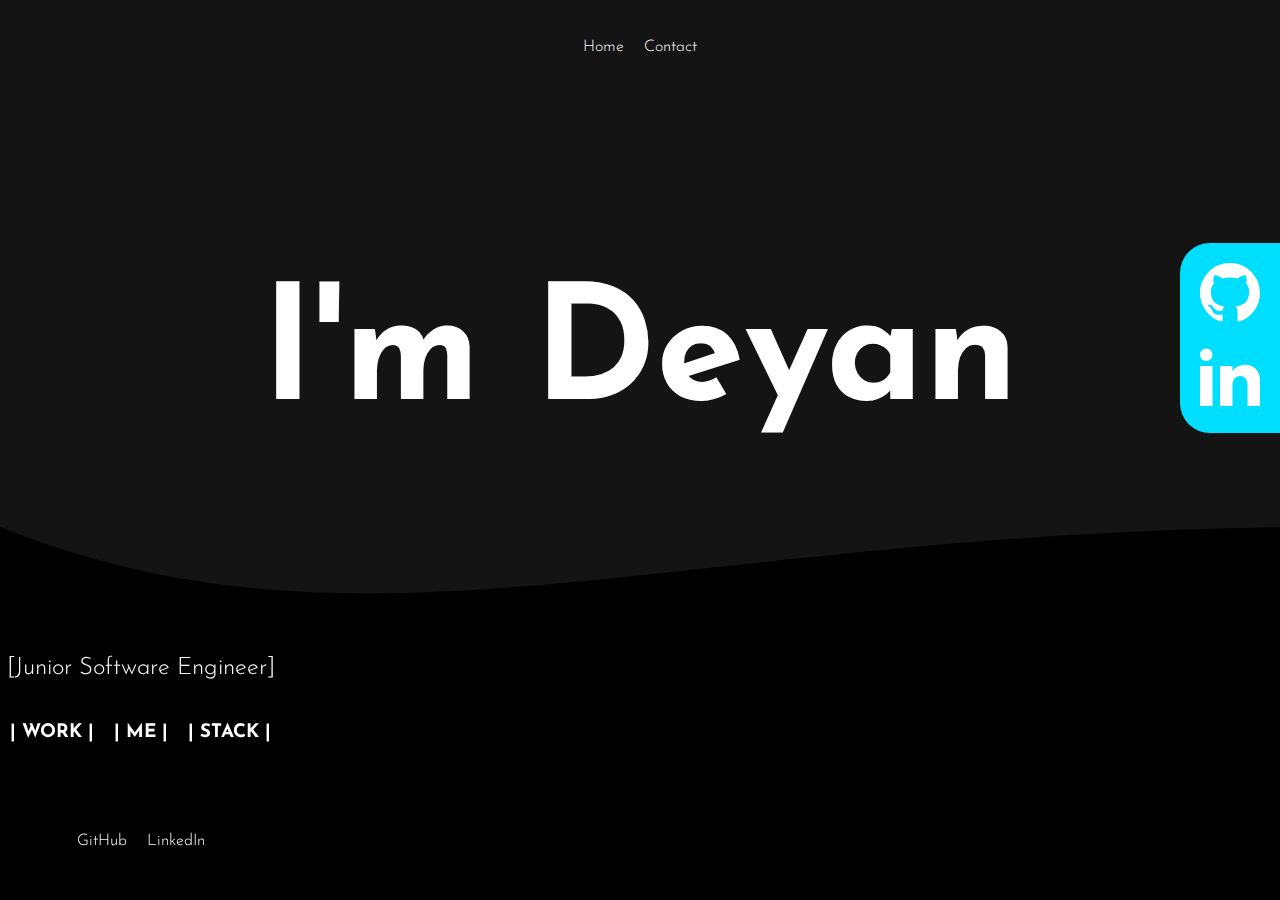
<file: index.html>
<!DOCTYPE html>
<html lang="en">
<head>
    <meta charset="UTF-8">
    <meta name="viewport" content="width=device-width, initial-scale=1">
    <title>Deyan Yonkov</title>
    <link rel="stylesheet" href="src/styles.css">
</head>
<body>
    <svg version="1.1" class="wave"
         xlmns="http://www.w3.org/200/svg">
        <path
                d="
                M0 67
                C 273,183
                  822, -40
                  1920,106
                V 600
                H 0
                V 67
                Z
                ">
            <animate
                    repeatCount="indefinite"
                    attributeName="d"
                    dur="40s"
                    attributeType="XML"
                    values="
                        M0 77
                        C 473, 283
                          822, -40
                          1920, 116

                          V 600
                          H 0
                          V 300
                          Z;

                          M0 77
                          C 473, -40
                          1222, 283
                          1920, 136

                          V 600
                          H 0
                          V 300
                          Z;

                          M0 77
                          C 973, 260
                          1722, -53
                          1920, 120

                          V 600
                          H 0
                          V 300
                          Z;

                          M0 77
                          C 473, 283
                          822, -40
                          1920, 116

                          V 600
                          H 0
                          V 300
                          Z">
            </animate>
        </path>
    </svg>

    <header>
        <ul>
            <a href="index.html"><li>Home</li></a>
            <a href="src/pages/contact.html"><li>Contact</li></a>
        </ul>
    </header>

    <section class="hero-section">
        <h1>I'm Deyan</h1>
        <div class="socials">
            <div class="social">
                <a href="https://github.com/Deyan47">
                    <svg xmlns="http://www.w3.org/2000/svg" viewBox="-8 -8 40 40"><path d="M12 0c-6.626 0-12 5.373-12 12 0 5.302 3.438 9.8 8.207 11.387.599.111.793-.261.793-.577v-2.234c-3.338.726-4.033-1.416-4.033-1.416-.546-1.387-1.333-1.756-1.333-1.756-1.089-.745.083-.729.083-.729 1.205.084 1.839 1.237 1.839 1.237 1.07 1.834 2.807 1.304 3.492.997.107-.775.418-1.305.762-1.604-2.665-.305-5.467-1.334-5.467-5.931 0-1.311.469-2.381 1.236-3.221-.124-.303-.535-1.524.117-3.176 0 0 1.008-.322 3.301 1.23.957-.266 1.983-.399 3.003-.404 1.02.005 2.047.138 3.006.404 2.291-1.552 3.297-1.23 3.297-1.23.653 1.653.242 2.874.118 3.176.77.84 1.235 1.911 1.235 3.221 0 4.609-2.807 5.624-5.479 5.921.43.372.823 1.102.823 2.222v3.293c0 .319.192.694.801.576 4.765-1.589 8.199-6.086 8.199-11.386 0-6.627-5.373-12-12-12z"/></svg>
                </a>
            </div>
            <div class="social">
                <a href="https://www.linkedin.com/in/deyan-yonkov-8614a81a3/">
                    <svg xmlns="http://www.w3.org/2000/svg" viewBox="-8 -8 40 40"><path d="M4.98 3.5c0 1.381-1.11 2.5-2.48 2.5s-2.48-1.119-2.48-2.5c0-1.38 1.11-2.5 2.48-2.5s2.48 1.12 2.48 2.5zm.02 4.5h-5v16h5v-16zm7.982 0h-4.968v16h4.969v-8.399c0-4.67 6.029-5.052 6.029 0v8.399h4.988v-10.131c0-7.88-8.922-7.593-11.018-3.714v-2.155z"/></svg>
                </a>
            </div>
        </div>

    </section>

    <footer>
        <h2>[Junior Software Engineer]</h2>
        <div class="options">
            <a href="src/pages/work.html"><h3>| WORK |</h3></a>
            <a href="src/pages/about.html"><h3>| ME | </h3></a>
            <a href="src/pages/stack.html"><h3>| STACK |</h3></a>
        </div>

        <ul>
            <a href="https://github.com/Deyan47">
                <li>GitHub</li>
            </a>
            <a href="https://www.linkedin.com/in/deyan-yonkov-8614a81a3/">
                <li>LinkedIn</li>
            </a>
        </ul>
    </footer>


</body>
</html>
</file>
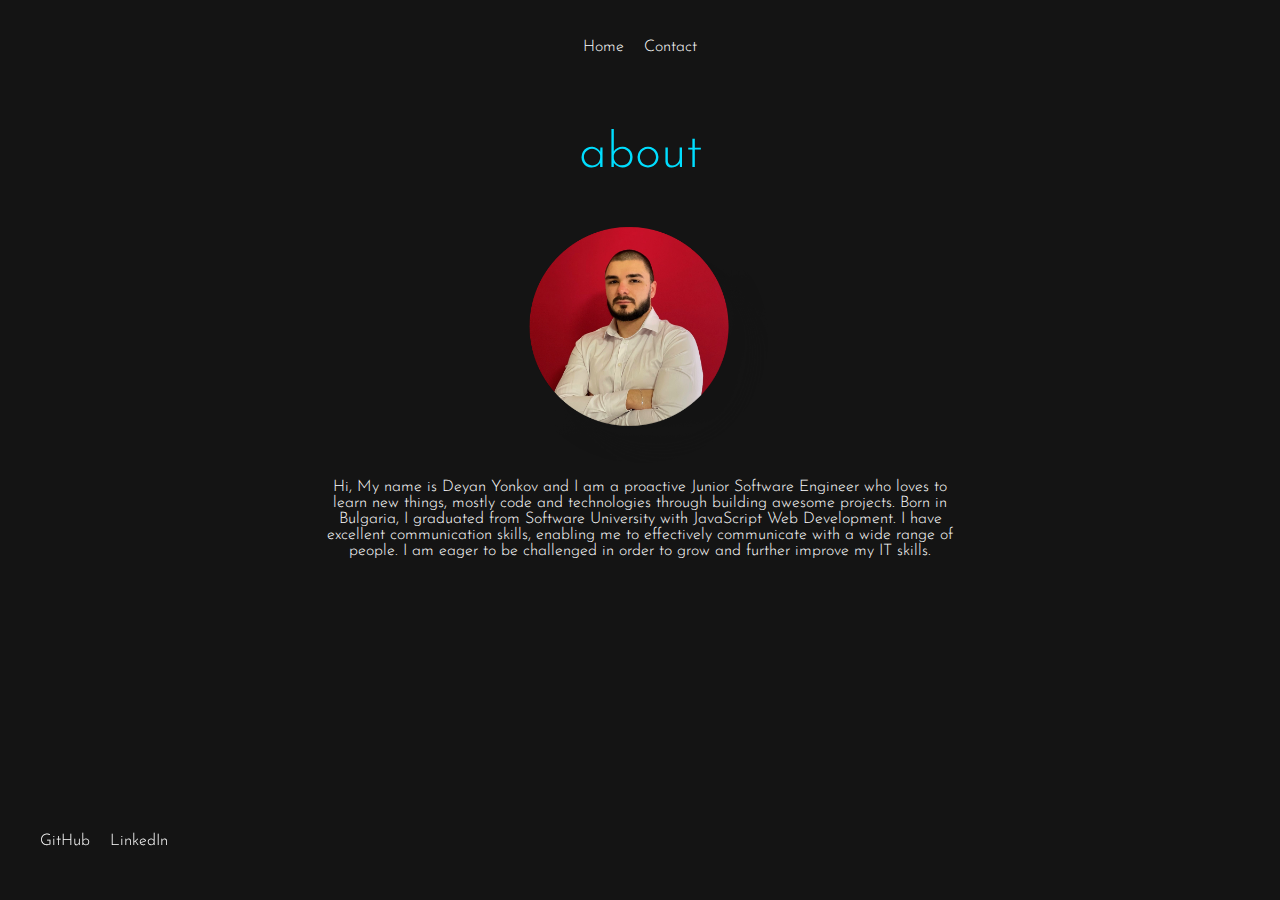
<file: src/pages/about.html>
<!DOCTYPE html>
<html lang="en">
<head>
    <meta charset="UTF-8">
    <meta name="viewport" content="width=device-width, initial-scale=1">
    <title>About me</title>
    <link rel="stylesheet" href="../styles.css">
</head>
<body>
<header>
    <ul>
        <a href="../../index.html"><li>Home</li></a>
        <a href="contact.html"><li>Contact</li></a>
    </ul>
</header>

<section>
    <h2 class="subtitle">about</h2>

    <div class="about-me">
        <img src="../images/me4.png" alt="Deyan Headshot">
        <p>Hi, My name is Deyan Yonkov and I am a proactive Junior Software Engineer who loves to learn new things, mostly code and technologies through building awesome projects. Born in Bulgaria, I graduated from Software University with JavaScript Web Development. I have excellent communication skills, enabling me to effectively communicate with a wide range of people. I am eager to be challenged in order to grow and further improve my IT skills.</p>
    </div>

</section>

<footer class="sub-pages-footer">
    <ul>
        <a href="https://github.com/Deyan47">
            <li>GitHub</li>
        </a>
        <a href="https://www.linkedin.com/in/deyan-yonkov-8614a81a3/">
            <li>LinkedIn</li>
        </a>
    </ul>
</footer>

</body>
</html>
</file>
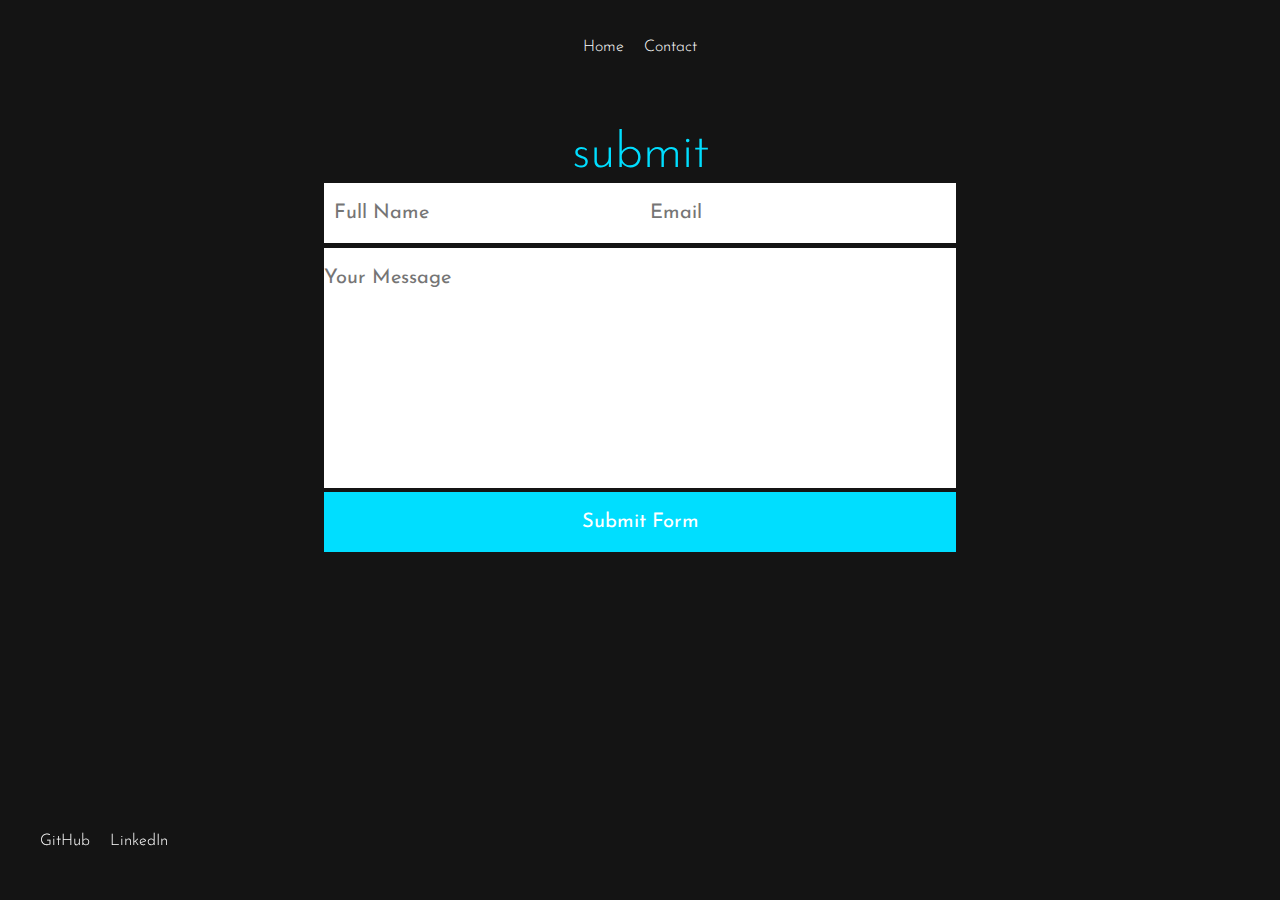
<file: src/pages/contact.html>
<!DOCTYPE html>
<html lang="en">
<head>
    <meta charset="UTF-8">
    <meta name="viewport" content="width=device-width, initial-scale=1">
    <title>Contact Deyan</title>
    <link rel="stylesheet" href="../styles.css">
</head>
<body>

    <header>
        <ul>
            <a href="../../index.html"><li>Home</li></a>
            <a href="contact.html"><li>Contact</li></a>
        </ul>
    </header>

    <section>
        <div class="form-submit">
            <h2 class="subtitle">submit</h2>
            <form  target="_blank" action="https://formsubmit.co/deqnyonkov47@gmail.com" method="POST">
                <input type="hidden" name="_captcha" value="false">
                <input type="hidden" name="_next" value="https://deyan47.github.io/portfolio/src/pages/thankyou.html">
                <div class="form-row">
                    <input name="name" class="form-control" placeholder="Full Name" required>
                    <input name="email" class="form-control" placeholder="Email" required>
                </div>
                <textarea placeholder="Your Message" name="message" rows="10" required></textarea>
                <button type="submit">Submit Form</button>
            </form>
        </div>

    </section>


    <footer class="sub-pages-footer">
        <ul>
            <a href="https://github.com/Deyan47">
                <li>GitHub</li>
            </a>
            <a href="https://www.linkedin.com/in/deyan-yonkov-8614a81a3/">
                <li>LinkedIn</li>
            </a>
        </ul>
    </footer>

</body>
</html>
</file>
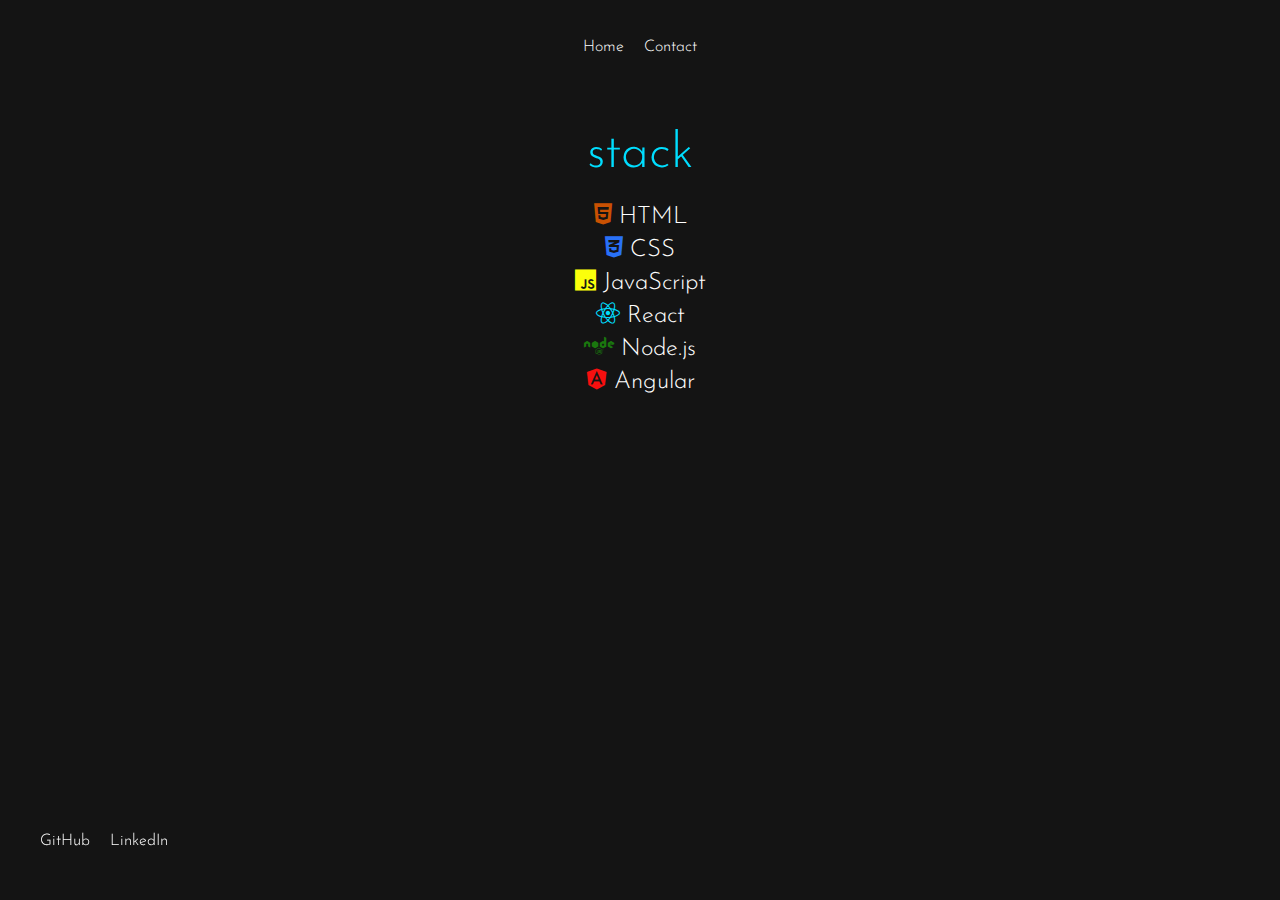
<file: src/pages/stack.html>
<!DOCTYPE html>
<html lang="en">
<head>
    <meta charset="UTF-8">
    <meta name="viewport" content="width=device-width, initial-scale=1">
    <title>Stack</title>
    <link rel="stylesheet"  href="../styles.css">
</head>
<body>
<header>
    <ul>
        <a href="../../index.html"><li>Home</li></a>
        <a href="contact.html"><li>Contact</li></a>
    </ul>
</header>

<section>
    <h2 class="subtitle">stack</h2>
    <br/>
    <h2><i class="fab fa-html5"></i> HTML</h2>
    <h2><i class="fab fa-css3-alt"></i> CSS</h2>
    <h2><i class="fab fa-js"></i> JavaScript</h2>
    <h2><i class="fab fa-react"></i> React</h2>
    <h2><i class="fab fa-node"></i> Node.js</h2>
    <h2><i class="fab fa-angular"></i> Angular</h2>
</section>

<footer class="sub-pages-footer">
    <ul>
        <a href="https://github.com/Deyan47">
            <li>GitHub</li>
        </a>
        <a href="https://www.linkedin.com/in/deyan-yonkov-8614a81a3/">
            <li>LinkedIn</li>
        </a>
    </ul>
</footer>

</body>
</html>
</file>
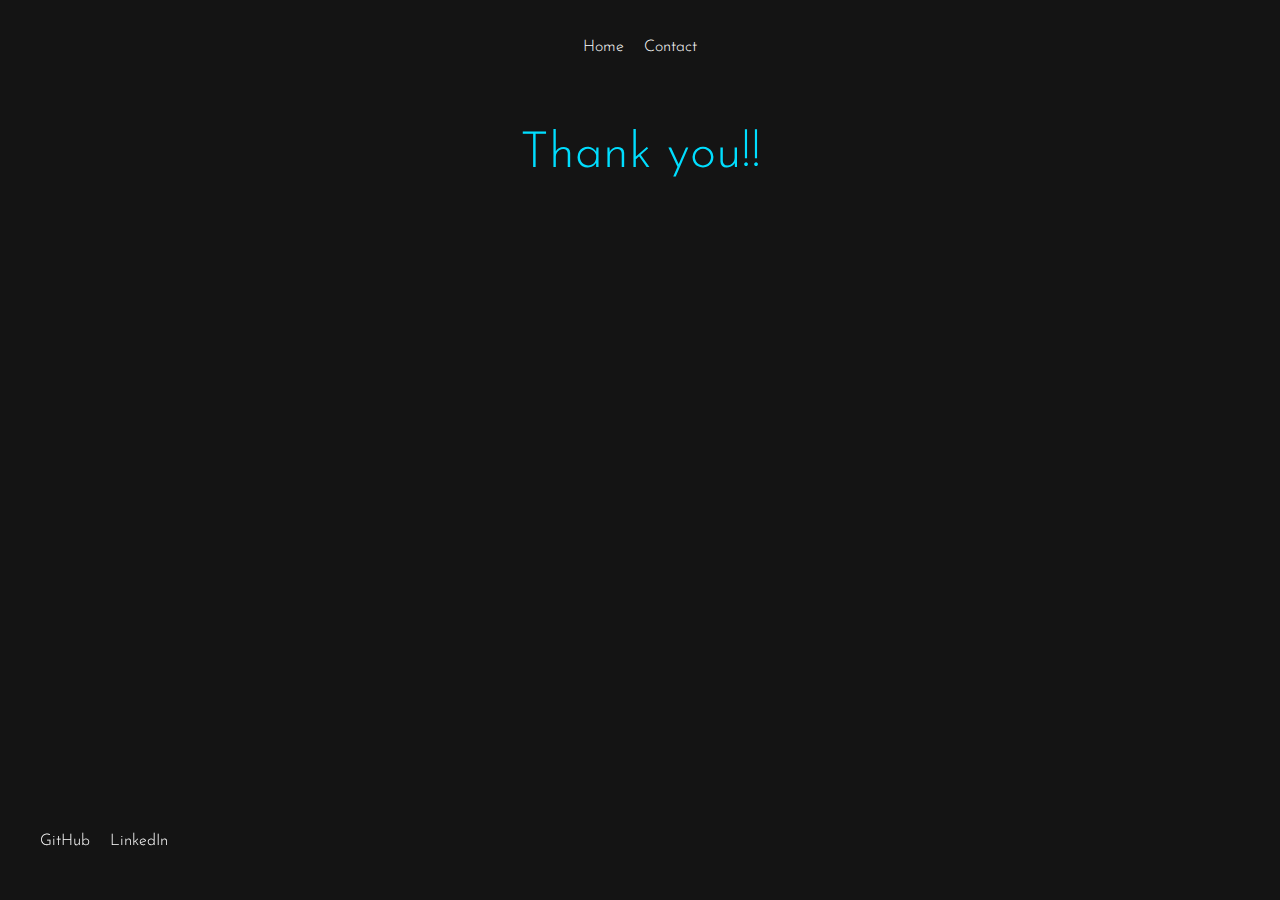
<file: src/pages/thankyou.html>
<!DOCTYPE html>
<html lang="en">
<head>
    <meta charset="UTF-8">
    <meta name="viewport" content="width=device-width, initial-scale=1">
    <title>Thank you page</title>
  <link rel="stylesheet" href="../styles.css">
</head>
<body>
  <header>
    <ul>
      <a href="../../index.html"><li>Home</li></a>
      <a href="contact.html"><li>Contact</li></a>
    </ul>
  </header>

  <h2 class="subtitle">Thank you!!</h2>

  <footer>
    <ul>
      <a href="https://github.com/Deyan47">
        <li>GitHub</li>
      </a>
      <a href="https://www.linkedin.com/in/deyan-yonkov-8614a81a3/">
        <li>LinkedIn</li>
      </a>
    </ul>
  </footer>



</body>
</html>
</file>
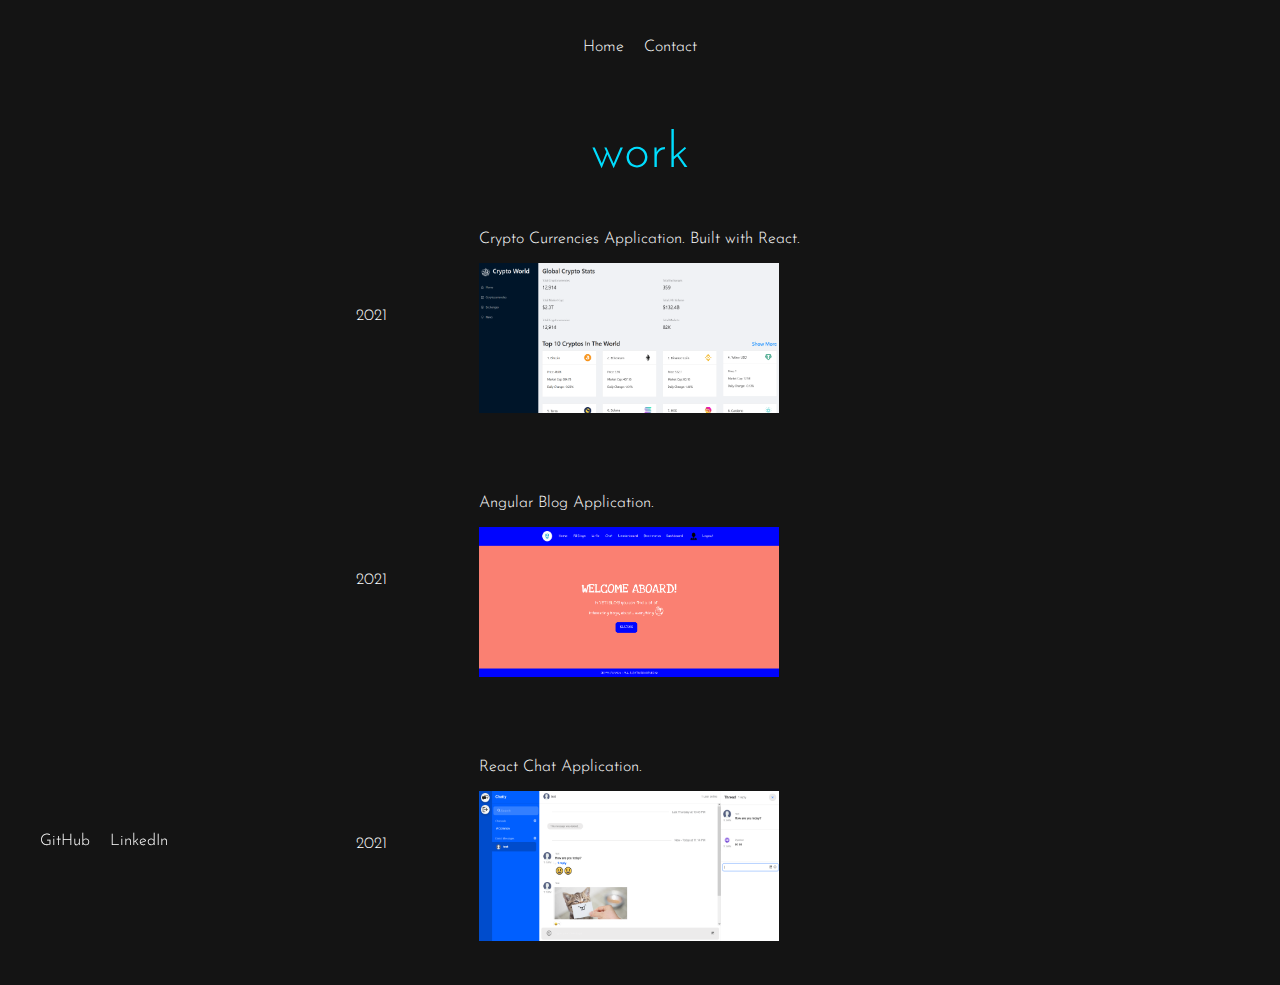
<file: src/pages/work.html>
<!DOCTYPE html>
<html lang="en">
<head>
    <meta charset="UTF-8">
    <meta name="viewport" content="width=device-width, initial-scale=1">
    <title>Deyan's Work</title>
  <link rel="stylesheet" href="../styles.css">
</head>
<body>
  <header>
    <ul>
      <a href="../../index.html"><li>Home</li></a>
      <a href="contact.html"><li>Contact</li></a>
    </ul>
  </header>

  <section>
    <h2 class="subtitle">work</h2>
    <table class="work-details">
      <tr>
        <td>2021</td>
        <td>
          <p>Crypto Currencies Application. Built with React.</p>
          <article class="my-work">
            <a href="https://crypto-world-project.netlify.app/" target="_blank" rel="noopener noreferrer">
              <img src="../images/crypto.png" alt="crypto-tracker-img">
            </a>
          </article>
        </td>
      </tr>
      <tr>
        <td>2021</td>
        <td>
          <p>Angular Blog Application.</p>
          <article class="my-work">
            <a href="https://yetiblog-f0d76.web.app/" target="_blank" rel="noopener noreferrer">
              <img src="../images/yeti.png"" alt="yeti-blog">
            </a>
          </article>
        </td>
      </tr>
      <tr>
        <td>2021</td>
        <td>
          <p>React Chat Application.</p>
          <article class="my-work">
            <a href="https://chatty-project.netlify.app/" target="_blank" rel="noopener noreferrer">
              <img src="../images/chatty.png" alt="chatty">
            </a>
          </article>
        </td>
      </tr>
    </table>
  </section>

  <footer class="sub-pages-footer">
    <ul>
      <a href="https://github.com/Deyan47">
        <li>GitHub</li>
      </a>
      <a href="https://www.linkedin.com/in/deyan-yonkov-8614a81a3/">
        <li>LinkedIn</li>
      </a>
    </ul>
  </footer>
</body>
</html>
</file>
<file: src/styles.css>
@import url("https://fonts.googleapis.com/css2?family=Josefin+Sans:wght@100;300;400;500;700&display=swap");
@import url("https://use.fontawesome.com/releases/v5.15.4/css/all.css");

body {
  background-color: rgb(20, 20, 20);
  color: rgb(255, 255, 255);
  font-family: "Josefin Sans", sans-serif;
  font-weight: 300;
}

header {
  display: flex;
  justify-content: center;
}

header ul {
  display: flex;
  padding: 10px 10px 50px 10px;
}

li {
  list-style: none;
  margin: 5px 10px;
}

h1 {
  font-size: 160px;
  font-weight: 700;
  margin: 0;
}

h2 {
  margin: 3px;
  font-weight: 300;
  text-align: center;
}

h3 {
  margin: 0;
}

.subtitle {
  font-size: 50px;
  color: rgb(0, 222, 255);
}

section {
  display: flex;
  flex-direction: column;
  align-items: center;
}

.hero-section {
  margin-top: 17vh;
  text-align: center;
}

footer {
  position: fixed;
  bottom: 0;
  left: 0;
  display: flex;
  flex-direction: column;
  align-items: center;
}

footer ul {
  display: flex;
  padding: 30px;
}

.options {
  display: flex;
}

.options a {
  margin: 40px 10px;
}

a {
  text-decoration: none;
  color: rgb(255, 255, 255);
}

.socials {
  width: 100px;
  height: 190px;
  background-color: rgb(0, 222, 255);
  border-radius: 30px 0 0 30px;
  position: fixed;
  right: 0;
  top: 27vh;
}

@media only screen and (max-width: 600px) {
  .socials {
    display: none;
  }
}

.social {
  width: 100%;
  height: 33%;
}

.social:nth-child(2) {
  margin-top: 20px;
}

.wave {
  fill: rgb(0, 0, 0);
  width: 100vw;
  height: 50vh;
  position: fixed;
  bottom: 0;
  left: 0;
}

.social svg {
  fill: rgb(255, 255, 255);
}

a:hover {
  color: rgb(0, 222, 255);
}

/*work page*/

.work-details {
  width: 50%;
}

.work-details td {
  padding: 30px;
}

@media only screen and (max-width: 600px) {
  .work-details {
    width: 80%;
  }

  .work-details td {
    padding: 5px;
  }
}

/*about me*/

.about-me {
  width: 50%;
  text-align: center;
  display: flex;
  flex-direction: column;
  align-items: center;
}

.about-me img {
  height: 250px;
  border-radius: 50%;
  margin: 30px 10px 0px 10px;
}
.sub-pages-footer {
  position: fixed;
}

@media only screen and (max-width: 600px) {
  .sub-pages-footer {
    position: relative;
  }
}

/* contact page */
.form-submit {
  width: 50%;
}

.form-submit form {
  width: 100%;
}

.form-submit .form-row {
  display: flex;
  justify-content: space-between;
}

.form-row .form-control {
  width: 50%;
  border: none;
  font-size: 20px;
  padding: 5px;
  font-family: "Josefin Sans", sans-serif;
  padding: 20px 10px;
}

.form-row .form-control:focus,
.form-submit textarea:focus {
  outline: 0;
  background-color: rgb(214, 211, 211);
}

.form-submit textarea {
  font-family: "Josefin Sans", sans-serif;
  width: 100%;
  border: none;
  padding: 0;
  resize: none;
  margin-top: 5px;
  font-size: 20px;
  padding: 20px 0;
}

form button {
  width: 100%;
  background-color: rgb(0, 222, 255);
  color: rgb(255, 255, 255);
  border: none;
  font-family: "Josefin Sans", sans-serif;
  padding: 20px;
  font-size: 20px;
}

.my-work a img {
  background-size: cover;
  height: 150px;
  width: 300px;
}

.my-work a img:hover {
  filter: blur(1px);
}

.fa-html5 {
  color: rgb(201, 81, 2);
}

.fa-css3-alt {
  color: rgb(41, 113, 247);
}

.fa-js {
  color: rgb(251, 255, 11);
}

.fa-react {
  color: rgb(0, 222, 255);
}

.fa-node {
  color: rgb(26, 119, 14);
}

.fa-angular {
  color: rgb(247, 15, 15);
}

@media only screen and (max-width: 600px) {
  .form-submit {
    width: 80%;
  }

  .form-submit .form-row {
    display: flex;
    flex-direction: column;
  }

  .form-row .form-control {
    width: 100%;
    margin-top: 5px;
  }
}
</file>
